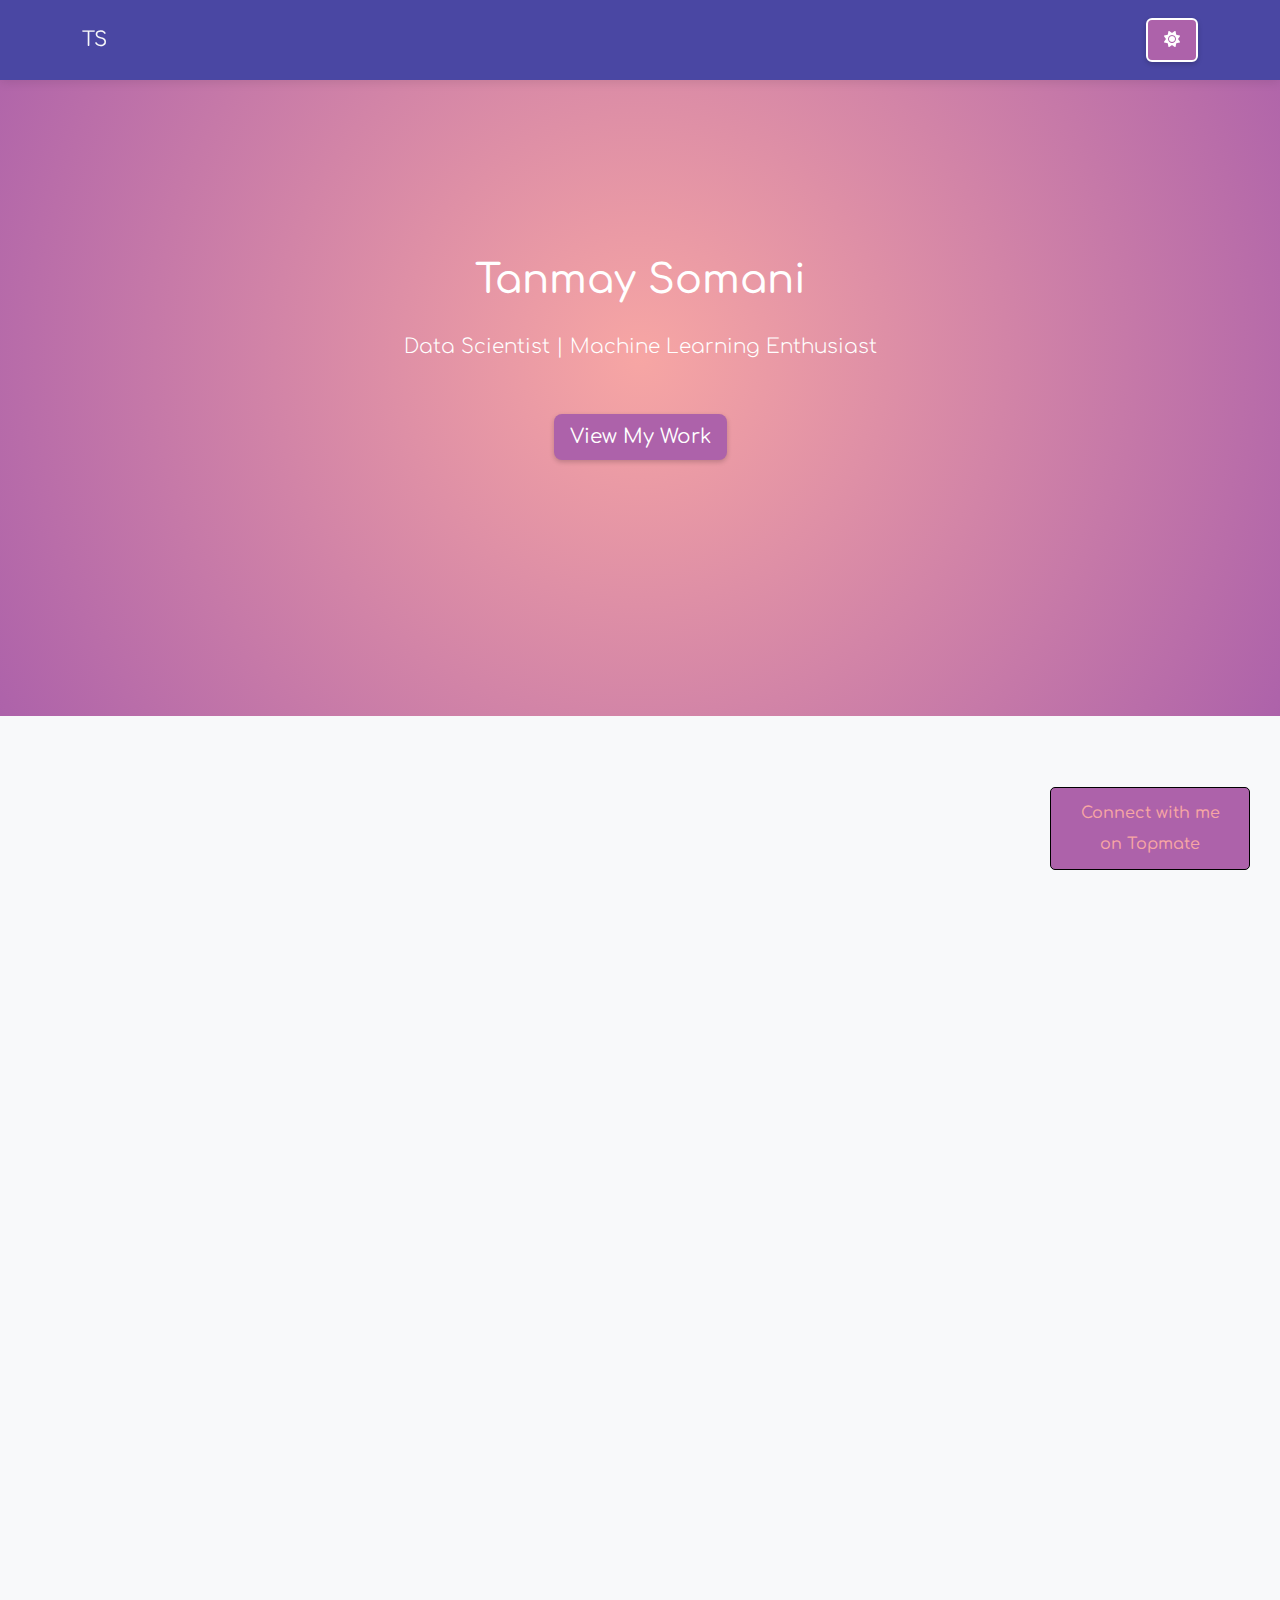
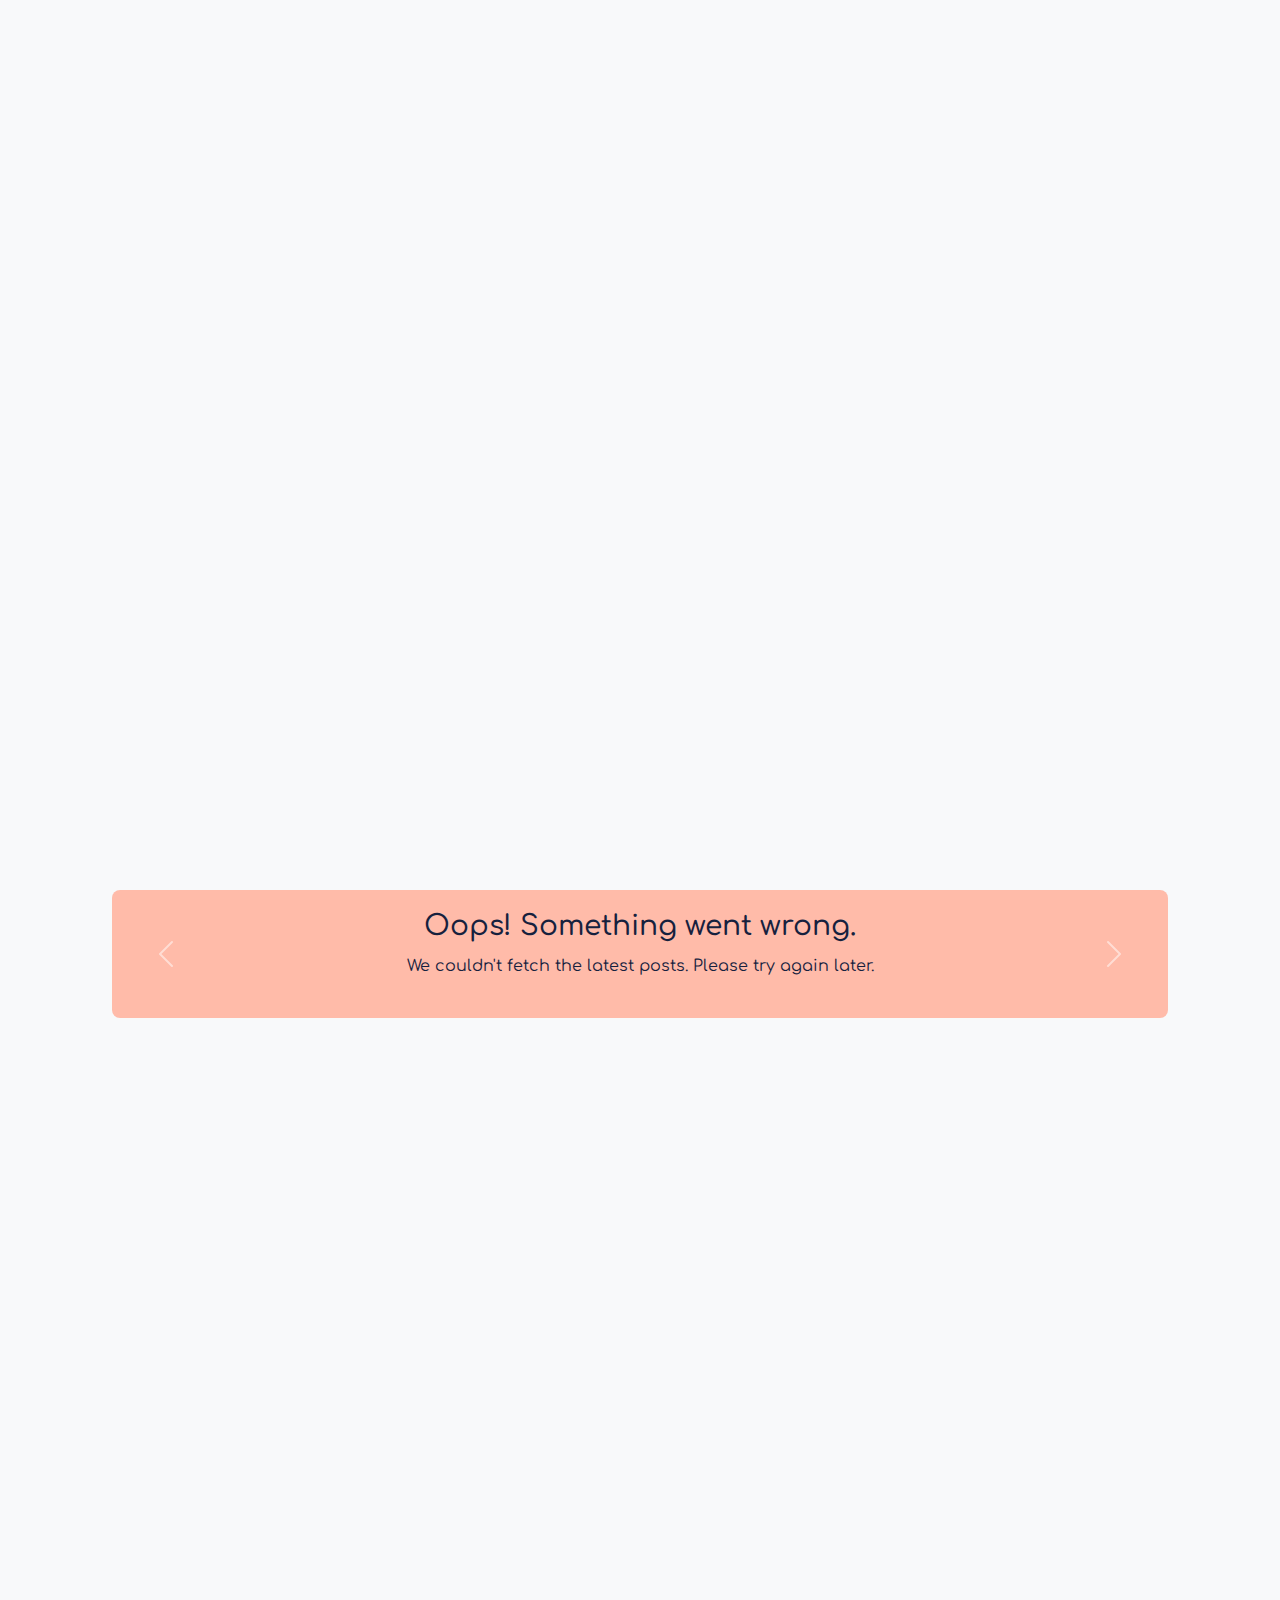
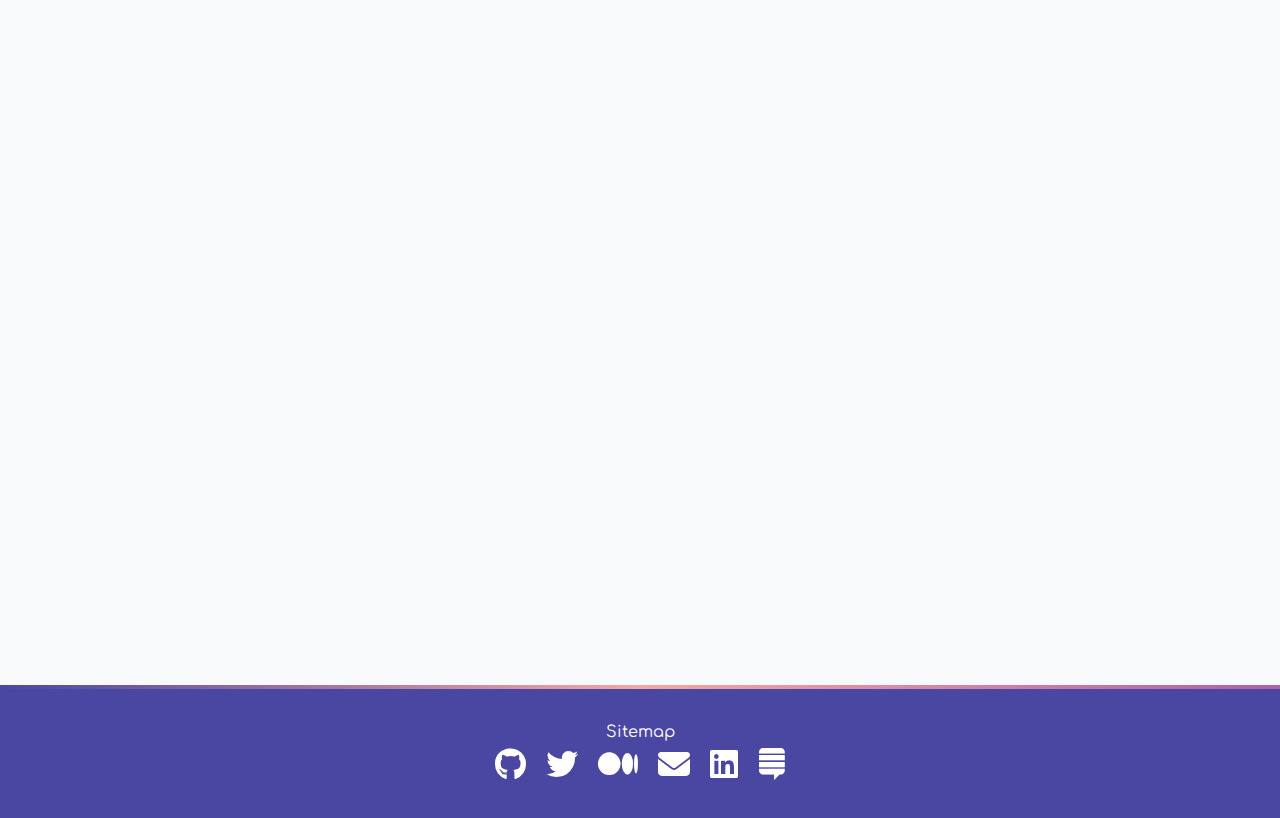
<file: index.htm>
<!DOCTYPE html>
<html lang="en" dir="ltr">
<head>
    <meta charset="UTF-8">
    <meta name="viewport" content="width=device-width, initial-scale=1.0">
    <meta name="description" content="Tanmay Somani's Data Science Portfolio - Showcasing data science projects, skills, and expertise in artificial intelligence and machine learning.">
    <meta name="keywords" content="Tanmay Somani, Data Science, AI, Machine Learning, Portfolio, Data Projects">
    <meta name="author" content="Tanmay Somani">
    <meta property="og:title" content="Tanmay Somani's Data Science Portfolio">
    <meta property="og:description" content="Explore Tanmay Somani's data science portfolio, including projects in sentiment analysis, time series forecasting, and image classification.">
    <meta property="og:image" content="images/portfolio-thumbnail.png">
    <meta property="og:url" content="https://github.com/Tanmay-Somani/Tanmay-Somani.github.io">
    <meta property="og:type" content="website">
    <meta name="twitter:card" content="summary_large_image">
    <meta name="twitter:title" content="Tanmay Somani's Data Science Portfolio">
    <meta name="twitter:description" content="A showcase of Tanmay Somani's skills and projects in AI, data science, and machine learning.">
    <meta name="twitter:image" content="images/portfolio-thumbnail.png">
    <meta name="robots" content="index, follow">
    <meta name="msapplication-TileColor" content="#2d89ef">
    <meta name="msapplication-config" content="images/browserconfig.xml">
    <meta name="theme-color" content="#ffffff">
    <link rel="shortcut icon" href="images/favicon.ico" type="image/x-icon">
    <link rel="stylesheet" href="https://cdn.jsdelivr.net/npm/bootstrap@5.3.0/dist/css/bootstrap.min.css">
    <link rel="stylesheet" href="https://cdnjs.cloudflare.com/ajax/libs/font-awesome/6.1.2/css/all.min.css">
    <link rel="stylesheet" href="https://cdn.jsdelivr.net/npm/bootstrap-icons@1.7.1/font/bootstrap-icons.css">

    <link href="https://fonts.googleapis.com/css2?family=Comfortaa:wght@300;500;700&display=swap" rel="stylesheet">
    <title>Tanmay Somani's Data Science Portfolio</title>
    <style>
        :root {
        --primary-color: #4a47a3;
        --secondary-color: #ad62aa;
        --accent-color: #f7a6a4;
        --background-light: #f8f9fa;
        --background-dark: #1a1a2e;
        --text-light: #ffffff;
        --text-dark: #16213e;
        --card-light: #ffbba9;
        --card-dark: #2a2a4e;
        }
        body {
        font-family: 'Comfortaa', sans-serif;
        line-height: 1.9;
        color: var(--text-dark);
        background-color: var(--background-light);
        transition: background-color 0.3s, color 0.3s;
        }
        body.dark-mode {
        color: var(--text-light);
        background-color: var(--background-dark);
        }
        body.dark-mode .navbar{
        background-color: #32306f;
        }
        body.dark-mode #portfolio {
        background-color: var(--background-dark) !important;
        color: var(--text-light) !important;
        }
        body.dark-mode #tech-stack{
        background-color:var(--background-dark) !important;
        }

        .navbar {
        background-color: var(--primary-color);
        box-shadow: 0 2px 10px rgba(0, 0, 0, 0.1);
        padding: 1rem;
        position: fixed;
        width: 100%;
        z-index: 1000;
        transition: all 0.3s ease-in-out;
        }
        .navbar-shrink {
        padding: .4rem 4rem;
        }
        .btn {
        background-color: var(--secondary-color);
        border: none;
        color: var(--text-light);
        padding: 0.5rem 1rem;
        cursor: pointer;
        transition: all 0.3s ease-in-out;
        box-shadow: 0 2px 5px rgba(0, 0, 0, 0.2);
        }
        .btn:hover {
        background-color: var(--accent-color);
        transform: translateY(-2px);
        color: var(--text-dark);
        box-shadow: 0 4px 8px rgba(0, 0, 0, 0.2);
        }
        .hero-section {
        background-color: var(--secondary-color);
        color: var(--text-light);
        text-align: center;
        padding: 16rem 10rem;
        position: relative;
        overflow: hidden;
        }
        .hero-section::before {
        content: "";
        position: absolute;
        top: -50%;
        left: -50%;
        width: 200%;
        height: 200%;
        background: radial-gradient(circle, var(--accent-color) 0%, transparent 50%);
        animation: rotate 20s linear infinite;
        }
        @keyframes rotate {
        0% { transform: rotate(0deg); }
        100% { transform: rotate(360deg); }
        }
        .hero-content {
        position: relative;
        z-index: 1;
        }
        .section {
        padding: 6rem 0;
        }
        .project-card {
        background-color: var(--accent-color);
        color: var(--text-dark);
        border-radius: 8px;
        padding: 1.5rem;
        margin-bottom: 2rem;
        transition: all 0.3s ease-in-out;
        box-shadow: 0 4px 6px rgba(0, 0, 0, 0.1);
        }
        body.dark-mode .project-card {
        background-color: var(--card-dark);
        color: var(--text-light);
        }
        .project-card:hover {
        transform: translateY(-5px) scale(1.02);
        box-shadow: 0 6px 12px rgba(0, 0, 0, 0.15);
        }
        .icon-link {
        display: inline-block;
        margin: 0 10px;
        transition: all 0.3s ease-in-out;
        color: var(--text-light);
        }
        .icon-link:hover {
        transform: scale(1.2) rotate(5deg);
        color: var(--accent-color);
        }
        footer {
        background-color: var(--primary-color);
        color: var(--text-light);
        text-align: center;
        padding: 2rem 0;
        position: relative;
        }
        footer::before {
        content: "";
        position: absolute;
        top: 0;
        left: 0;
        width: 100%;
        height: 4px;
        background: linear-gradient(90deg, var(--primary-color), var(--accent-color), var(--secondary-color));
        }
        body.dark-mode footer{
        background-color: #32306f;
        }
        .tech-button {
        background-color: var(--card-light);
        border: none;
        border-radius: 8px;
        padding: 20px;
        margin: 10px;
        transition: transform 0.3s ease-in-out, box-shadow 0.3s ease-in-out;
        cursor: pointer;
        display: flex;
        flex-direction: column;
        align-items: center;
        justify-content: center;
        min-height: 120px;
        width: 100%;
        }

    .tech-button:hover {
        transform: translateY(-5px);
        box-shadow: 0 4px 8px rgba(0, 0, 0, 0.1);
        }

    .tech-button i {
        font-size: 2.5em;
        margin-bottom: 10px;
    }

    body.dark-mode .tech-button {
        background-color: var(--card-dark);
        color: var(--text-light);
    }
        .carousel-item {
        padding: 20px;
        text-align: center;
        }
        .post-card {
        background-color: var(--card-light);
        border-radius: 8px;
        padding: 20px;
        margin: 10px;
        transition: transform 0.3s ease-in-out;
        }
        .post-card:hover {
            transform: translateY(-5px);
        }
        body.dark-mode .post-card {
            background-color: var(--card-dark);
        }
        body.dark-mode #latest-posts {
        background-color: var(--background-dark) !important;
        }
        .scroll-to-top {
        position: fixed;
        bottom: 20px;
        right: 20px;
        background-color: var(--secondary-color);
        color: var(--text-light);
        width: 40px;
        height: 40px;
        text-align: center;
        line-height: 40px;
        border-radius: 50%;
        cursor: pointer;
        opacity: 0;
        transition: opacity 0.3s, transform 0.3s;
        box-shadow: 0 2px 5px rgba(0, 0, 0, 0.2);
        }
        .scroll-to-top.show {
        opacity: 1;
        }
        .scroll-to-top:hover {
        background-color: var(--accent-color);
        color: var(--text-dark);
        transform: translateY(-3px);
        box-shadow: 0 4px 8px rgba(0, 0, 0, 0.2);
        }
        #contact-form input,
        #contact-form textarea {
        background-color: var(--card-light);
        color: var(--text-dark);
        }
        #theme-toggle {
        border: 2px solid var(--text-light);
        color: var(--text-light);
        }
        #theme-toggle:hover {
        background-color: var(--text-light);
        color: var(--primary-color);
        }
        body.dark-mode #theme-toggle {
        border-color: var(--text-dark);
        color: var(--text-dark);
        }
        body.dark-mode #theme-toggle:hover {
        background-color: var(--text-dark);
        color: var(--primary-color);
        }
        .topmate-button {
        background-color: var(--secondary-color) ;
        color: var(--accent-color);
        border: 1px solid #000;
        padding: 10px 20px;
        font-size: 16px;
        font-weight: 500;
        text-decoration: none;       /* Remove underline */
        position: fixed;             /* Fix position to the bottom-right */
        bottom: 30px;                /* Distance from the bottom */
        right: 30px;                 /* Distance from the right */
        width: 200px;                /* Button width */
        text-align: center;          /* Center-align text */
        border-radius: 5px;          /* Rounded corners */
        transition: background-color 0.3s ease; /* Transition effect */
    }

    .topmate-button:hover {
        background-color: var(--primary-color);
    }
        .container a {
        color: white;
        text-decoration: none;
        transition: color 0.3s ease;
        }
        .container a:hover {
        color: #6c68ef;
        }
        @media (max-width: 768px) {
        .navbar {
        padding: 0.5rem;
        }
        .btn {
        margin-top: 0.5rem;
        }
        .hero-section {
        padding: 12rem 0 3rem;
        }
        }
        .fade-in {
        opacity: 0;
        transform: translateY(20px);
        transition: opacity 0.5s ease-out, transform 0.5s ease-out;
        }
        .fade-in.appear {
        opacity: 1;
        transform: translateY(0);
        }
    </style>
</head>
<script async src="https://www.googletagmanager.com/gtag/js?id=G-TZDBY4P7B1"></script>
<script>
    window.dataLayer = window.dataLayer || [];
    function gtag(){dataLayer.push(arguments);}
    gtag('js', new Date());

    gtag('config', 'G-TZDBY4P7B1');
</script>
<body>
<nav class="navbar">
    <div class="container d-flex justify-content-between align-items-center">
        <a href="https://github.com/Tanmay-Somani/Tanmay-Somani.github.io" target="_blank" class="navbar-brand text-light">TS</a>
        <button id="theme-toggle" class="btn">
            <i class="fas fa-sun"></i>
        </button>
    </div>
</nav>
<section id="home" class="hero-section">
    <div class="container hero-content">
        <h1 class="mb-4 fade-in">Tanmay Somani</h1>
        <p class="lead mb-5 fade-in">Data Scientist | Machine Learning Enthusiast</p>
        <a href="#portfolio" class="btn btn-lg fade-in">View My Work</a>
    </div>
</section>
<section id="about" class="section">
    <div class="container">
        <h2 class="mb-4 fade-in">About Me</h2>
        <p class="fade-in">As an enthusiastic data scientist and avid learner, I thrive in challenging situations. My passion for technology and data-driven solutions drives me to explore new frontiers while also appreciating the value of established methodologies. I embrace new challenges with fervor, persisting until I triumphantly conquer them.</p>
        <a href="https://github.com/Tanmay-Somani/Tanmay-Somani.github.io/blob/main/assets/TanmaySomaniResume.pdf" class="btn btn-primary mt-3 fade-in" download>Download Resume</a>

    </div>
</section>
<section id="portfolio" class="section bg-light">
    <div class="container">
        <h2 class="mb-5 text-center fade-in">Portfolio</h2>
        <div class="row">
            <div class="col-md-4 mb-4">
                <div class="project-card fade-in">
                    <h3>Book Recommender System</h3>
                    <p>Created a platform for personalized book recommendations based on user preferences and reading history, featuring curated lists and reviews to boost engagement.</p>
                    <a href="https://github.com/WittyhacksCR004/WH020_Linktree" class="btn">View Project</a>
                </div>
            </div>
            <div class="col-md-4 mb-4">
                <div class="project-card fade-in">
                    <h3>Facial Recognition Attendance System</h3>
                    <p>Developed a machine learning-based attendance system using facial recognition, automating attendance tracking with real-time image processing for accurate management.</p>
                    <a href="https://github.com/Tanmay-Somani/Basic_Face_Detection_Model" class="btn">View Project</a>
                </div>
            </div>
            <div class="col-md-4 mb-4">
                <div class="project-card fade-in">
                    <h3>Weight Journal and Dashboard</h3>
                    <p>A Python app that allows users to log their weight, visualize trends, and set future goals, enhancing personal health management.</p>
                    <a href="https://github.com/Tanmay-Somani/Weight_ml" class="btn">View Project</a>
                </div>
            </div>
            <div class="col-md-4 mb-4">
                <div class="project-card fade-in">
                    <h3>Stock Analysis Prediction</h3>
                    <p>This script scrapes stock news headlines from Finviz, extracts essential data, and organizes it for analysis, including sentiment evaluation and visualization.</p>
                    <a href="https://github.com/Tanmay-Somani/Stock-News-Sentiment-Analysis-and-Visualization" class="btn">View Project</a>
                </div>
            </div>
            <div class="col-md-4 mb-4">
                <div class="project-card fade-in">
                    <h3>Snake Game Using Reinforcement Learning</h3>
                    <p>Designed a Snake Game powered by reinforcement learning, utilizing Double Deep Q-Learning to train the agent for optimal gameplay and strategic decision-making.</p>
                    <a href="" class="btn">Project in Progress</a>
                </div>
            </div>
             <div class="col-md-4 mb-4">
                <div class="project-card fade-in">
                    <h3>FACT: AI Content Predictor</h3>
                    <p>FACT (Fake AI Content Tracker) is a web application that helps users detect AI-generated content in text, images, and audio. It utilizes machine learning models to classify input content as AI-generated or real.</p>
                    <a href="https://fact-wku3.onrender.com/" class="btn">Check Project</a>
                </div>
            </div>
        </div>
    </div>
</section>



<section id="latest-posts" class="section bg-light">
    <div class="container">
        <h2 class="mb-5 text-center fade-in">Latest Posts</h2>
        <div id="posts-carousel" class="carousel slide" data-bs-ride="carousel">
            <div class="carousel-inner">
            </div>
            <button class="carousel-control-prev" type="button" data-bs-target="#posts-carousel" data-bs-slide="prev">
                <span class="carousel-control-prev-icon" aria-hidden="true"></span>
                <span class="visually-hidden">Previous</span>
            </button>
            <button class="carousel-control-next" type="button" data-bs-target="#posts-carousel" data-bs-slide="next">
                <span class="carousel-control-next-icon" aria-hidden="true"></span>
                <span class="visually-hidden">Next</span>
            </button>
        </div>
    </div>
</section>
<section>
    <div id="github-activity"></div>
</section>
<section id="tech-stack" class="section bg-light">
    <div class="container">
        <h2 class="mb-5 text-center fade-in">Tech Stack</h2>
        <div id="tech-stack-container" class="row justify-content-center">
            <!-- -->
        </div>
    </div>
</section>
<section id="contact" class="section">
    <div class="container">
        <h2 class="mb-5 text-center fade-in">Contact Me</h2>
        <form action="https://formspree.io/f/xeoqjbpk" method="POST" id="contact-form" class="fade-in" target="_blank">
            <div class="mb-3">
                <input type="text" name="name" class="form-control" id="name" placeholder="Your Name" required>
            </div>
            <div class="mb-3">
                <input type="email" name="_replyto" class="form-control" id="email" placeholder="Your Email" required>
            </div>
            <div class="mb-3">
                <textarea name="message" class="form-control" id="message" rows="3" placeholder="Your Message" required></textarea>
            </div>
            <button type="submit" class="btn btn-lg w-100">Send Message</button>
        </form>
    </div>
</section>

<div>
    <a href="https://topmate.io/embed/profile/tanmay_somani?theme=D5534D" class="topmate-button" target="_blank">Connect with me on Topmate</a>
</div>
<footer>
    <div class="container" id="#sd">
        <a href="sitemap.html">Sitemap</a>
    </div>
    <div class="container">
        <div class="d-flex justify-content-center">
            <a href="https://github.com/Tanmay-Somani" target="_blank" rel="noopener noreferrer" class="icon-link">
                <i class="fab fa-github fa-2x"></i>
            </a>
            <a href="https://twitter.com/TSVA0" target="_blank" rel="noopener noreferrer" class="icon-link">
                <i class="fab fa-twitter fa-2x"></i>
            </a>
            <a href="https://medium.com/@tanmaysomani2003" target="_blank" rel="noopener noreferrer" class="icon-link">
                <i class="fab fa-medium fa-2x"></i>
            </a>
            <a href="mailto:tanmaysomani2003@gmail.com" class="icon-link">
                <i class="fas fa-envelope fa-2x"></i>
            </a>
            <a href="https://www.linkedin.com/in/tcode/" target="_blank" rel="noopener noreferrer" class="icon-link">
                <i class="fab fa-linkedin fa-2x"></i>
            </a>
            <a href="https://substack.com/@tanmaysomani2k3" target="_blank" rel="noopener noreferrer" class="icon-link">
<!--                <i class="bi bi-file-earmark-text"></i>--><i class="fa-brands fa-stack-exchange fa-2x"></i>
            </a>
        </div>
    </div>
</footer>
<div class="scroll-to-top">
    <i class="fas fa-arrow-up"></i>
</div>
<script src="https://code.jquery.com/jquery-3.6.0.min.js"></script>
<script src="https://cdn.jsdelivr.net/npm/bootstrap@5.3.0/dist/js/bootstrap.bundle.min.js"></script>
<script>
    $(document).ready(function() {
        // Theme toggle
        $('#theme-toggle').click(function() {
            $('body').toggleClass('dark-mode');
            $(this).find('i').toggleClass('fa-sun fa-moon');
        });

        // Smooth scrolling
        $('a[href^="#"]').on('click', function(event) {
            var target = $(this.getAttribute('href'));
            if (target.length) {
                event.preventDefault();
                $('html, body').stop().animate({
                    scrollTop: target.offset().top - 70
                }, 1000);
            }
        });

        document.addEventListener('DOMContentLoaded', function() {
    const form = document.getElementById('contact-form');

    form.addEventListener('submit', function(e) {
        e.preventDefault();

        const formData = new FormData(form);

        fetch(form.action, {
            method: 'POST',
            body: formData,
            headers: {
                'Accept': 'application/json'
            }
        })
        .then(response => response.json())
        .then(data => {
            if (data.ok) {
                alert('Thank you for your message! I\'ll get back to you soon.');
                form.reset();
            } else {
                alert('Oops! There was a problem submitting your form. Please try again.');
            }
        })
        .catch(error => {
            console.error('Error:', error);
            alert('Oops! There was a problem submitting your form. Please try again.');
        });
    });
});
        // Navbar shrink on scroll
        $(window).scroll(function() {
            if ($(document).scrollTop() > 50) {
                $('.navbar').addClass('navbar-shrink');
            } else {
                $('.navbar').removeClass('navbar-shrink');
            }
        });

        // Scroll to top button
        $(window).scroll(function() {
            if ($(this).scrollTop() > 200) {
                $('.scroll-to-top').addClass('show');
            } else {
                $('.scroll-to-top').removeClass('show');
            }
        });

        $('.scroll-to-top').click(function() {
            $('html, body').animate({scrollTop : 0}, 800);
            return false;
        });

        // Fade-in animation
        const faders = document.querySelectorAll('.fade-in');
        const appearOptions = {
            threshold: 0.3,
            rootMargin: "0px 0px -100px 0px"
        };

        const appearOnScroll = new IntersectionObserver(function(entries, appearOnScroll) {
            entries.forEach(entry => {
                if (!entry.isIntersecting) {
                    return;
                } else {
                    entry.target.classList.add('appear');
                    appearOnScroll.unobserve(entry.target);
                }
            });
        }, appearOptions);

        faders.forEach(fader => {
            appearOnScroll.observe(fader);
        });
    });
    // Function to fetch RSS feed
async function fetchRSS(url) {
    const response = await fetch(`https://api.rss2json.com/v1/api.json?rss_url=${encodeURIComponent(url)}`);
    const data = await response.json();
    return data.items;
}

// Function to fetch posts from Medium
async function fetchPosts() {
    try {
        // Fetch posts from Medium RSS feed
        const mediumPosts = await fetchRSS('https://medium.com/@tanmaysomani2003/feed');

        const allPosts = [...mediumPosts]
            .sort((a, b) => new Date(b.pubDate) - new Date(a.pubDate))
            .slice(0, 5); // Get the 10 most recent posts

        displayPosts(allPosts);
    } catch (error) {
        console.error('Error fetching posts:', error);
        displayError();
    }
}

// Function to display posts in the carousel
function displayPosts(posts) {
    const carouselInner = document.querySelector('#posts-carousel .carousel-inner');
    carouselInner.innerHTML = ''; // Clear previous content

    posts.forEach((post, index) => {
        const postHtml = `
            <div class="carousel-item ${index === 0 ? 'active' : ''}">
                <div class="post-card">
                    <h3>${post.title}</h3>
                    <p>Platform: ${post.link.includes('medium.com') ? 'Medium' : ''}</p>
                    <p>Date: ${new Date(post.pubDate).toLocaleDateString()}</p>
                    <a href="${post.link}" target="_blank" class="btn">Read More</a>
                </div>
            </div>
        `;
        carouselInner.innerHTML += postHtml;
    });

    // Reinitialize the carousel
    new bootstrap.Carousel(document.querySelector('#posts-carousel'));
}
//Tech Stack Display
 const techStack = [
    { name: 'Python', icon: 'fab fa-python' },
    { name: 'TensorFlow', icon: 'fas fa-brain' },
    { name: 'Power BI', icon: 'fas fa-chart-bar' },
    { name: 'SQL', icon: 'fas fa-database' },
    { name: 'Pandas', icon: 'fas fa-table' },
    { name: 'Jupyter', icon: 'fas fa-book-open' },
    { name: 'Git', icon: 'fab fa-git-alt' },
    { name: 'Excel', icon: 'fas fa-file-excel' },
    ];

    const techStackContainer = document.getElementById('tech-stack-container');

    techStack.forEach(tech => {
        const techElement = document.createElement('div');
        techElement.className = 'col-6 col-md-3 mb-4';
        techElement.innerHTML = `
            <button class="tech-button fade-in">
                <i class="${tech.icon}"></i>
                <span>${tech.name}</span>
            </button>
        `;
        techStackContainer.appendChild(techElement);
    });

// Function to display error message
function displayError() {
    const carouselInner = document.querySelector('#posts-carousel .carousel-inner');
    carouselInner.innerHTML = `
        <div class="carousel-item active">
            <div class="post-card">
                <h3>Oops! Something went wrong.</h3>
                <p>We couldn't fetch the latest posts. Please try again later.</p>
            </div>
        </div>
    `;
}

// Fetch posts when the page loads
document.addEventListener('DOMContentLoaded', fetchPosts);

// Fetch posts every 2 days
setInterval(fetchPosts,2 * 24 * 60 * 60 * 1000);

// Add event listener for theme toggle
document.addEventListener('DOMContentLoaded', function() {
    const themeToggle = document.getElementById('theme-toggle');
    if (themeToggle) {
        themeToggle.addEventListener('click', function() {
            // Reinitialize the carousel after theme change
            setTimeout(() => {
                new bootstrap.Carousel(document.querySelector('#posts-carousel'));
            }, 100);
        });
    }
});

</script>
<script type="application/ld+json">
    {
        "@context": "https://schema.org",
        "@type": "Person",
        "name": "Tanmay Somani",
        "jobTitle": "Data Scientist",
        "description": "Showcasing data science projects and expertise in AI, machine learning.",
        "url": "https://github.com/Tanmay-Somani/Tanmay-Somani.github.io",
        "image": "images/portfolio-thumbnail.png",
        "sameAs": [
            "https://github.com/Tanmay-Somani",
            "https://linkedin.com/in/tcode"
        ]
    }
</script>
</body>
</html>
</file>
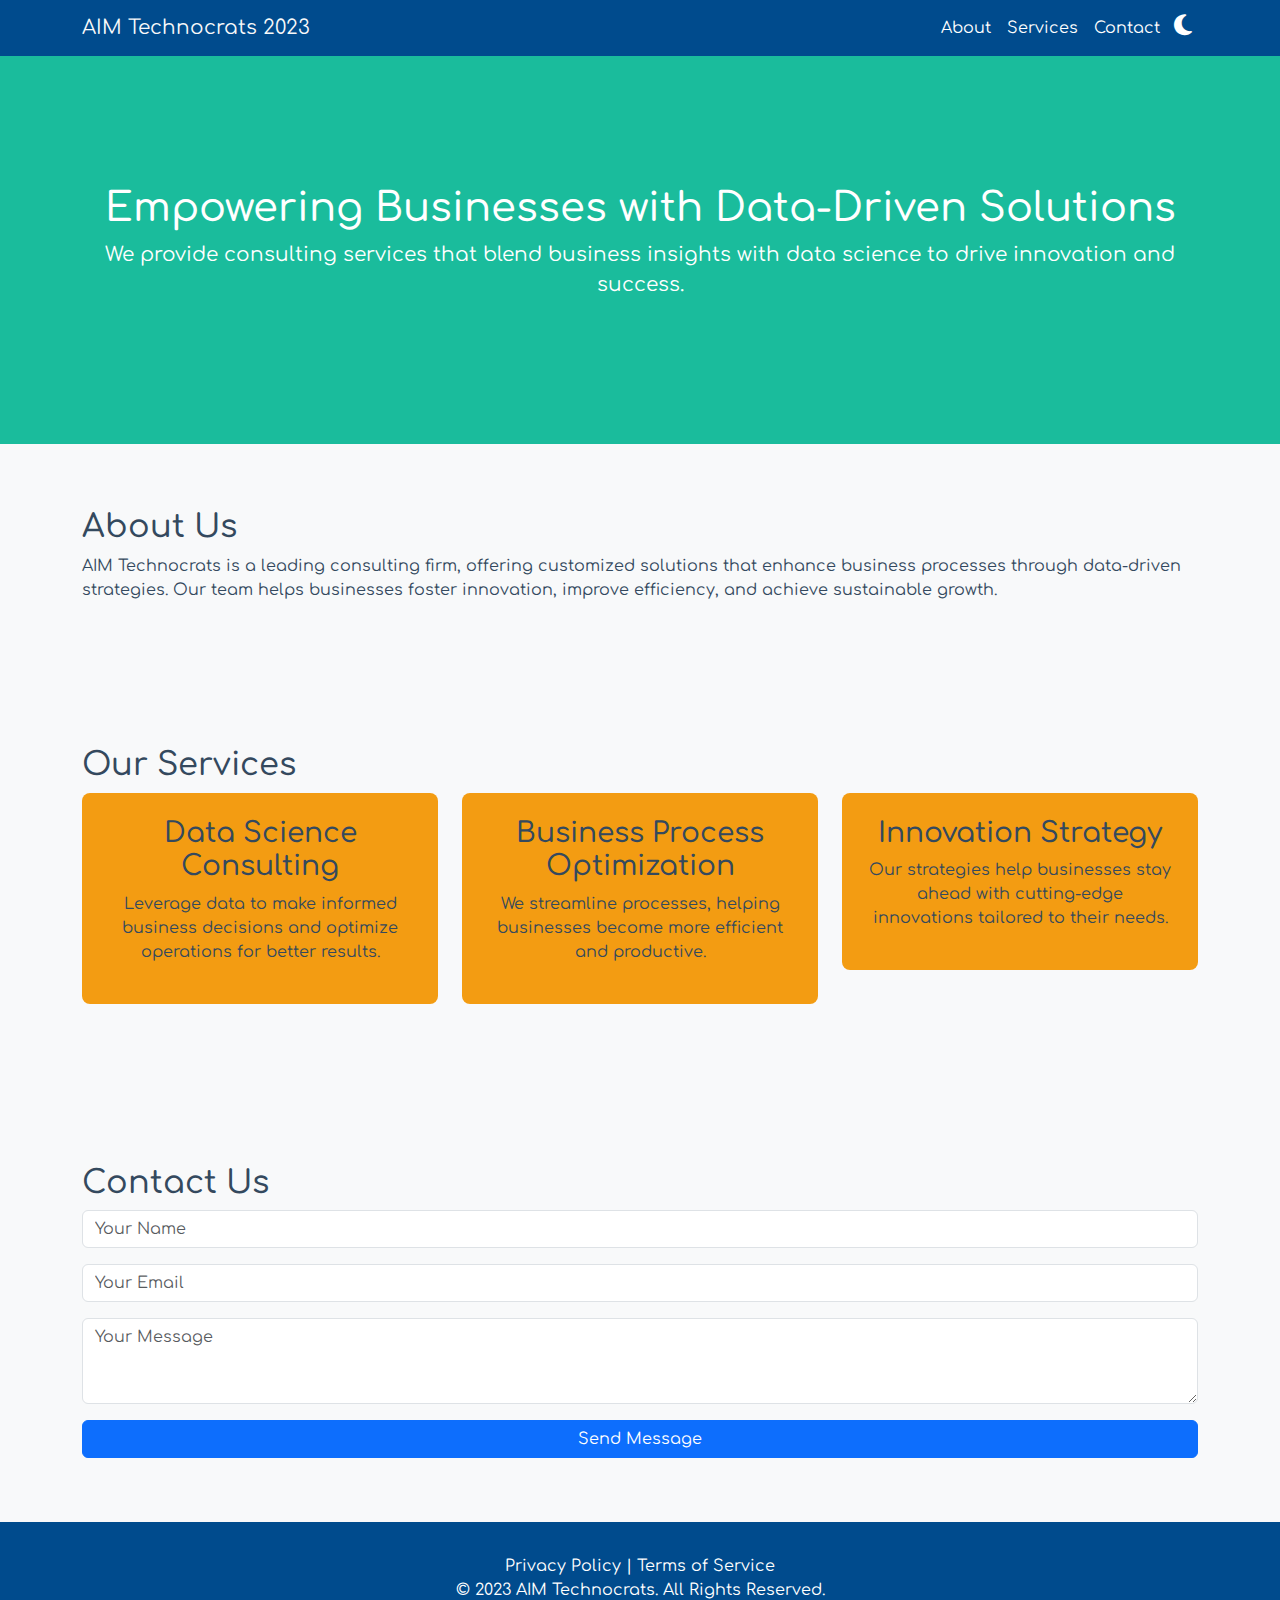
<file: AIMTechnocrats.html>
<!DOCTYPE html>
<html lang="en">
<head>
    <meta charset="UTF-8">
    <meta name="viewport" content="width=device-width, initial-scale=1.0">
    <meta name="description" content="AIM Technocrats 2023 - Tailored Business Solutions and Consulting Services">
    <meta name="keywords" content="AIM Technocrats, Consulting, Data Science, Business Solutions, Innovation">
    <meta name="author" content="AIM Technocrats">
    <title>AIM Technocrats 2023</title>
    <link rel="stylesheet" href="https://cdn.jsdelivr.net/npm/bootstrap@5.3.0/dist/css/bootstrap.min.css">
    <link rel="stylesheet" href="https://cdnjs.cloudflare.com/ajax/libs/font-awesome/6.1.2/css/all.min.css">
    <link href="https://fonts.googleapis.com/css2?family=Comfortaa:wght@300;500;700&display=swap" rel="stylesheet">
    <style>
        :root {
            --primary-color: #004b8d;
            --secondary-color: #f39c12;
            --accent-color: #1abc9c;
            --background-light: #f8f9fa;
            --background-dark: #2c3e50;
            --text-light: #ffffff;
            --text-dark: #34495e;
        }
        body {
            font-family: 'Comfortaa', sans-serif;
            background-color: var(--background-light);
            color: var(--text-dark);
            transition: background-color 0.3s, color 0.3s;
        }
        body.dark-mode {
            background-color: var(--background-dark);
            color: var(--text-light);
        }
        .navbar {
            background-color: var(--primary-color);
        }
        .navbar .nav-link {
            color: white !important;
        }
        .hero-section {
            background-color: var(--accent-color);
            color: var(--text-light);
            text-align: center;
            padding: 8rem 1rem;
        }
        .hero-section h1 {
            font-size: 2.5rem;
            animation: fadeIn 2s;
        }
        .hero-section p {
            font-size: 1.25rem;
            animation: fadeIn 3s;
        }
        .section {
            padding: 4rem 1rem;
            animation: slideUp 1.5s ease-in-out;
        }
        .services-card {
            background-color: var(--secondary-color);
            border-radius: 8px;
            padding: 1.5rem;
            text-align: center;
            margin-bottom: 2rem;
            animation: scaleUp 0.8s;
        }
        .services-card:hover {
            transform: scale(1.1);
            transition: all 0.3s ease-in-out;
        }
        footer {
            background-color: var(--primary-color);
            color: white;
            padding: 2rem;
            text-align: center;
        }
        .footer-links a {
            color: white;
            text-decoration: none;
        }
        .footer-links a:hover {
            color: var(--accent-color);
        }
        #theme-toggle {
            border: none;
            background: none;
            color: var(--text-light);
            font-size: 1.5rem;
            cursor: pointer;
        }
        .dark-mode #theme-toggle {
            color: var(--text-dark);
        }
        @keyframes fadeIn {
            from { opacity: 0; }
            to { opacity: 1; }
        }
        @keyframes slideUp {
            from { transform: translateY(20px); opacity: 0; }
            to { transform: translateY(0); opacity: 1; }
        }
        @keyframes scaleUp {
            from { transform: scale(0.9); }
            to { transform: scale(1); }
        }
    </style>
</head>
<body>

<!-- Navbar -->
<nav class="navbar navbar-expand-lg">
    <div class="container">
        <a class="navbar-brand text-light" href="#">AIM Technocrats 2023</a>
        <button class="navbar-toggler" type="button" data-bs-toggle="collapse" data-bs-target="#navbarNav" aria-controls="navbarNav" aria-expanded="false" aria-label="Toggle navigation">
            <span class="navbar-toggler-icon"></span>
        </button>
        <div class="collapse navbar-collapse" id="navbarNav">
            <ul class="navbar-nav ms-auto">
                <li class="nav-item">
                    <a class="nav-link" href="#about">About</a>
                </li>
                <li class="nav-item">
                    <a class="nav-link" href="#services">Services</a>
                </li>
                <li class="nav-item">
                    <a class="nav-link" href="#contact">Contact</a>
                </li>
                <li class="nav-item">
                    <button id="theme-toggle"><i class="fas fa-moon"></i></button>
                </li>
            </ul>
        </div>
    </div>
</nav>

<!-- Hero Section -->
<section class="hero-section">
    <div class="container">
        <h1>Empowering Businesses with Data-Driven Solutions</h1>
        <p>We provide consulting services that blend business insights with data science to drive innovation and success.</p>
    </div>
</section>

<!-- About Section -->
<section id="about" class="section">
    <div class="container">
        <h2>About Us</h2>
        <p>AIM Technocrats is a leading consulting firm, offering customized solutions that enhance business processes through data-driven strategies. Our team helps businesses foster innovation, improve efficiency, and achieve sustainable growth.</p>
    </div>
</section>

<!-- Services Section -->
<section id="services" class="section bg-light">
    <div class="container">
        <h2>Our Services</h2>
        <div class="row">
            <div class="col-md-4">
                <div class="services-card">
                    <h3>Data Science Consulting</h3>
                    <p>Leverage data to make informed business decisions and optimize operations for better results.</p>
                </div>
            </div>
            <div class="col-md-4">
                <div class="services-card">
                    <h3>Business Process Optimization</h3>
                    <p>We streamline processes, helping businesses become more efficient and productive.</p>
                </div>
            </div>
            <div class="col-md-4">
                <div class="services-card">
                    <h3>Innovation Strategy</h3>
                    <p>Our strategies help businesses stay ahead with cutting-edge innovations tailored to their needs.</p>
                </div>
            </div>
        </div>
    </div>
</section>

<!-- Contact Section -->
<section id="contact" class="section">
    <div class="container">
        <h2>Contact Us</h2>
        <form>
            <div class="mb-3">
                <input type="text" class="form-control" placeholder="Your Name" required>
            </div>
            <div class="mb-3">
                <input type="email" class="form-control" placeholder="Your Email" required>
            </div>
            <div class="mb-3">
                <textarea class="form-control" rows="3" placeholder="Your Message" required></textarea>
            </div>
            <button type="submit" class="btn btn-primary w-100">Send Message</button>
        </form>
    </div>
</section>

<!-- Footer -->
<footer>
    <div class="footer-links">
        <a href="#">Privacy Policy</a> | <a href="#">Terms of Service</a>
    </div>
    <p>&copy; 2023 AIM Technocrats. All Rights Reserved.</p>
</footer>

<script src="https://cdn.jsdelivr.net/npm/bootstrap@5.3.0/dist/js/bootstrap.bundle.min.js"></script>
<script>
    const toggleButton = document.getElementById('theme-toggle');
    toggleButton.addEventListener('click', () => {
        document.body.classList.toggle('dark-mode');
        const icon = toggleButton.querySelector('i');
        icon.classList.toggle('fa-moon');
        icon.classList.toggle('fa-sun');
    });
</script>
</body>
</html>
</file>
